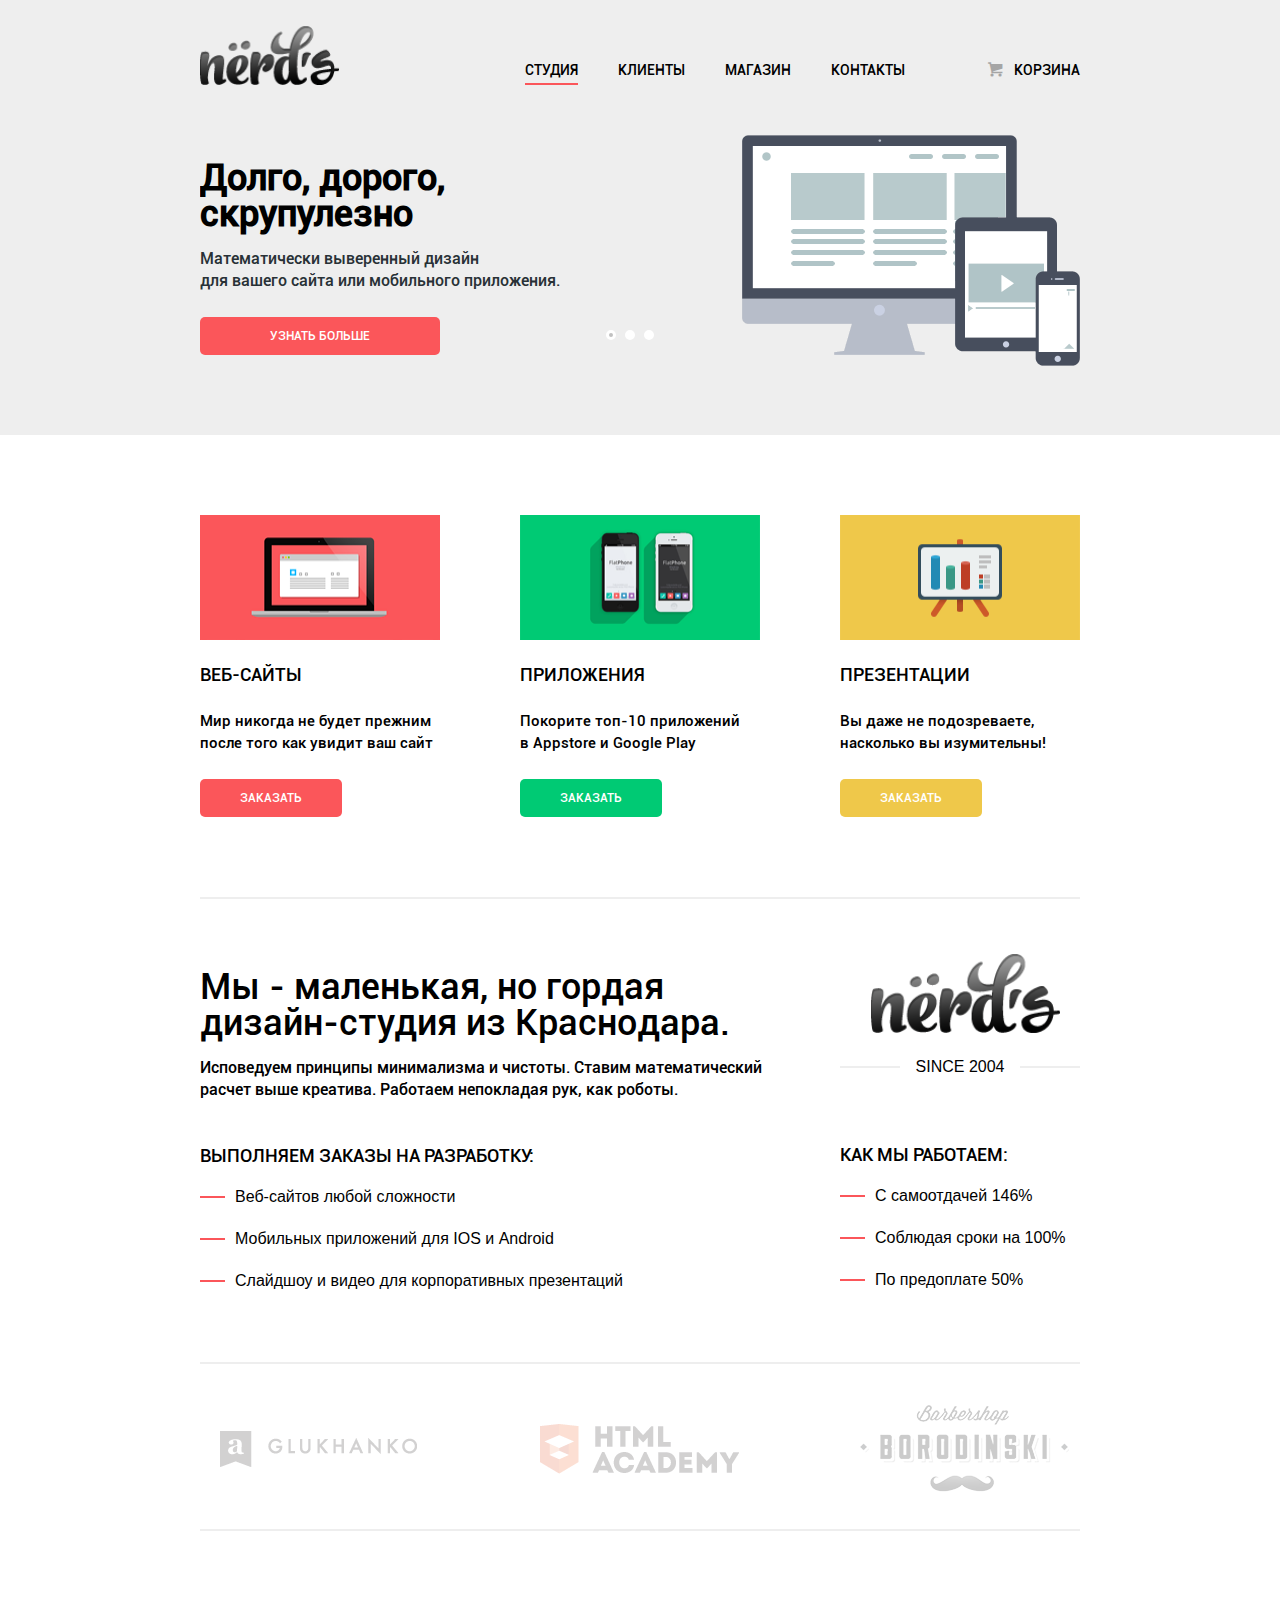
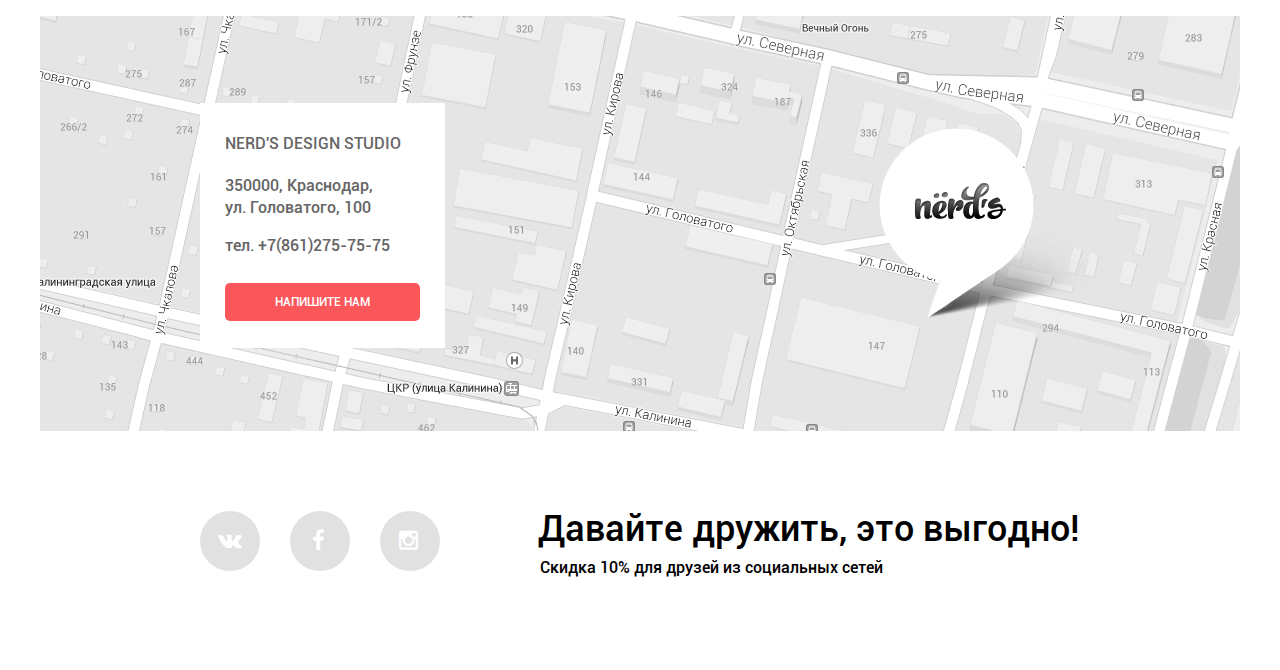
<file: index.html>
<!DOCTYPE html>
<html>
    <head>
      <meta charset="utf-8">
      <title>Nёrd's</title>
      <link rel="stylesheet" type="text/css" href="css/normalize.css">
      <link rel="stylesheet" type="text/css" href="css/style.min.css">
      </head>
    <body>
      <header class="main-header">
        <div class="container clearfix">
          <div class="clearfix nav">
            <div class="main-logo">
              <a href="#">
                <img src="img/logo_menu.png" alt="Nёrd's" width="140" height="60">
              </a>
            </div>
            <nav class="main-navigation">
              <ul>
                <li class="active">
                  <a href="#">Студия</a>
                </li>
                <li>
                  <a href="#">Клиенты</a>
                </li>
                <li>
                  <a href="catalog.html">Магазин</a>
                </li>
                <li>
                  <a href="#">Контакты</a>
                </li>
              </ul> 
            </nav>
            
              <div class="basket">
                <a href="#">
                  <i class="icon-basket"></i>
                   Корзина
                </a>
              </div>
            </div>  
            <div class="slider">
        <input type="radio" id="btn-1" name="toggle" checked>
        <input type="radio" id="btn-2" name="toggle">
        <input type="radio" id="btn-3" name="toggle">
        <div class="slider-controls">
          <label for="btn-1"></label>
          <label for="btn-2"></label>
          <label for="btn-3"></label>
        </div>
        <div class="slides">
          <div class="slide">
            <div class="slide-text">
              <div class="slide-title">Долго, дорого,<br> скрупулезно</div>
              <p>Математически выверенный дизайн<br>
  для вашего сайта или мобильного приложения.</p>
              <a class="btn" href="#">Узнать больше</a>
            </div>
          </div>
          <div class="slide">
            <div class="slide-text">
              <div class="slide-title">Любите ли вы математику, как  любим её мы?</div>
              <p>Нашим дизайнерам мы удаляем нейроны, ответственные
за креатив, чтобы дать им возможность все просчитать</p>
              <a class="btn" href="#">Узнать больше</a>
            </div>
          </div>
          <div class="slide">
            <div class="slide-text">
              <div class="slide-title">Только наркотики, только хардкор!</div>
              <p>Все дизайнерские решения в нашей компании принимаются только под воздействием качественных галлюциногенов</p>
              <a class="btn" href="#">Узнать больше</a>
            </div>
          </div>
        </div>
      </div>
      </div>   
      </header>
     
      <main>
      
        <div class="container clearfix">

          <div class="services">
            <div class="order web-site">
              <div class="picture">
                <img src="img/red.png" alt="web-site" width="240" height="125">
              </div>
                <h3>Веб-сайты</h3>
                <p>Мир никогда не будет прежним после того как увидит ваш сайт</p>
                <div class="buy">
                  <a class="btn red" href="#" >Заказать</a>
                </div>
            </div>
            
            <div class="order app">
              <div class="picture">
                <img src="img/green.png" alt="app" width="240" height="125">
              </div>
                <h3>Приложения</h3>
                <p>Покорите топ-10 приложений<br> в Appstore и Google Play</p>
                <div class="buy">
                  <a class="btn green" href="#">Заказать</a>
                </div>
            </div>
            
            <div class="order presentation">
              <div class="picture">
                <img src="img/yellow.png" alt="presentation" width="240" height="125">
              </div>
                <h3>Презентации</h3>
                <p>Вы даже не подозреваете, насколько вы изумительны!</p>
                <div class="buy">
                  <a class="btn yellow" href="#">Заказать</a>
                </div>
            </div>
          </div>
          <div class="about">
            <div class="column_left">
              <h2>
                Мы - маленькая, но гордая дизайн-студия из Краснодара.
              </h2>
              <p>
                Исповедуем принципы минимализма и чистоты. Ставим математический расчет выше креатива.
                Работаем непокладая рук, как роботы.
              </p>
              <div class="list">
                <h3>Выполняем заказы на разработку:</h3>
                <ul class="redline_list">
                  <li>
                    Веб-сайтов любой сложности
                  </li>
                  <li>
                    Мобильных приложений для IOS и Android
                  </li>
                  <li>
                    Слайдшоу и видео для корпоративных презентаций
                  </li>
                </ul>
              </div>
            </div>
            
            <div class="column_right">
              <a href="#">
                <img class="logo-stidio" src="img/logo-stidio.png" width="190" height="80" alt="Nerd's">
              </a>
              <p class="text_line">Since 2004</p>
              <div class="list">
                <h3>Как мы работаем:</h3>
                <ul class="redline_list">
                  <li>
                    С самоотдачей 146%
                  </li>
                  <li>
                    Соблюдая сроки на 100%
                  </li>
                  <li>
                    По предоплате 50%
                  </li>
                </ul>
              </div>
            </div>
          </div>
          </div>
          <div class="container partners clearfix">
            <div class="partners-item">
                <a href="#">
                  <img src="img/glukhanko.png" alt="glukhanko" >
                </a>
            </div>
            <div class="partners-item">
                <a href="#">
                  <img src="img/htmlacademy.png" alt="htmlacademy" >
                </a>
            </div>
            <div class="partners-item">
                <a href="#">
                  <img src="img/borodinski.png" alt="barbershop" >
                </a>
            </div>
          </div>
          
          <div id="map" class="map">

            <div class="container clearfix">
              <div class="contacts">
                <p class="contacts-title">
                  Nerd's design studio
                </p>
                <p>
                  350000, Краснодар,<br> ул. Головатого, 100
                </p>
                <p>
                  тел. +7(861)275-75-75
                </p>
                <button class="btn write_us">Напишите нам</button>
              </div>
            </div>

          </div>
      </main>
      <footer class="main-footer">
        <div class="container clearfix">
          <div class="footer-social">
            <a href="#" class="social-btn social-btn-vk"><i class="icon-vk"></i>Вконтакте</a>
            <a href="#" class="social-btn social-btn-fb"><i class="icon-facebook"></i>Фейсбук</a>
            <a href="#" class="social-btn social-btn-inst"><i class="icon-instagramm"></i>Инстаграм</a>
          </div>
          <div class="footer-discount">
            <h2>Давайте дружить, это выгодно!</h2>
            <p>Скидка 10% для друзей из социальных сетей</p>
          </div>
        </div>
      </footer>


    <div class="modal-content">
      <div class="modal-content-close">закрыть</div>
      <form class="login-form" action="/echo" method="post">
        <div class="info clearfix">
          <label for="login">Ваше имя<br>
          <input type="text" name="login" id="login" placeholder="Представтесь, пожалуйста">
          </label>
          
          <label for="email">Ваш e-mail:<br>
          <input type="email" name="email" id="email" placeholder="Для отправки ответа" required></label>
        </div>
        
        <label for="letter_field">Текст письма:</label><br>
        <textarea name="letter" id="letter_field" rows="5" placeholder="В свободной форме">
        </textarea>
        <div class="info clearfix">
          <button type="submit" class="btn letter">Отправить</button>
          <button type="submit" class="btn_page next letter">Отмена</button>
        </div>
      </form>

    </div>
    <script src="//api-maps.yandex.ru/2.1/?lang=ru_RU" type="text/javascript"></script>
    <script src="js/write_us.min.js"></script>
    </body>
</html>
</file>
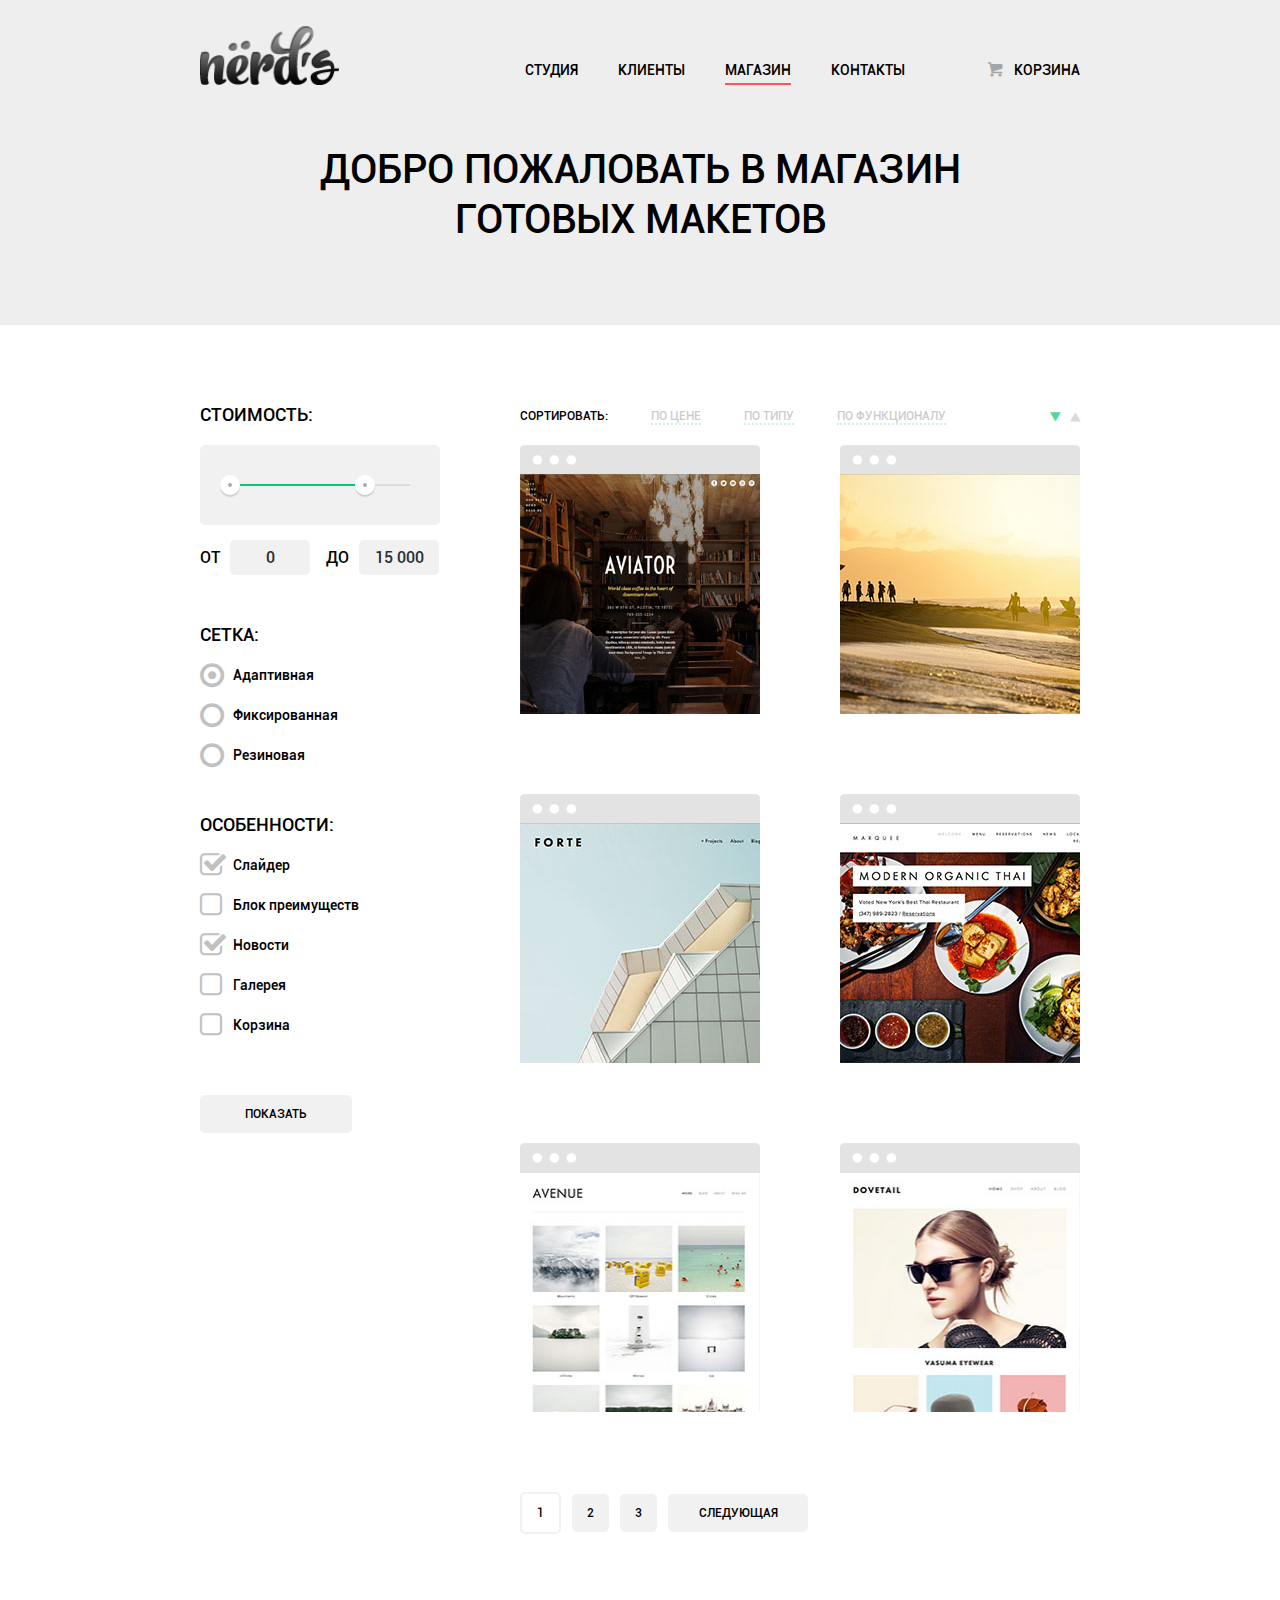
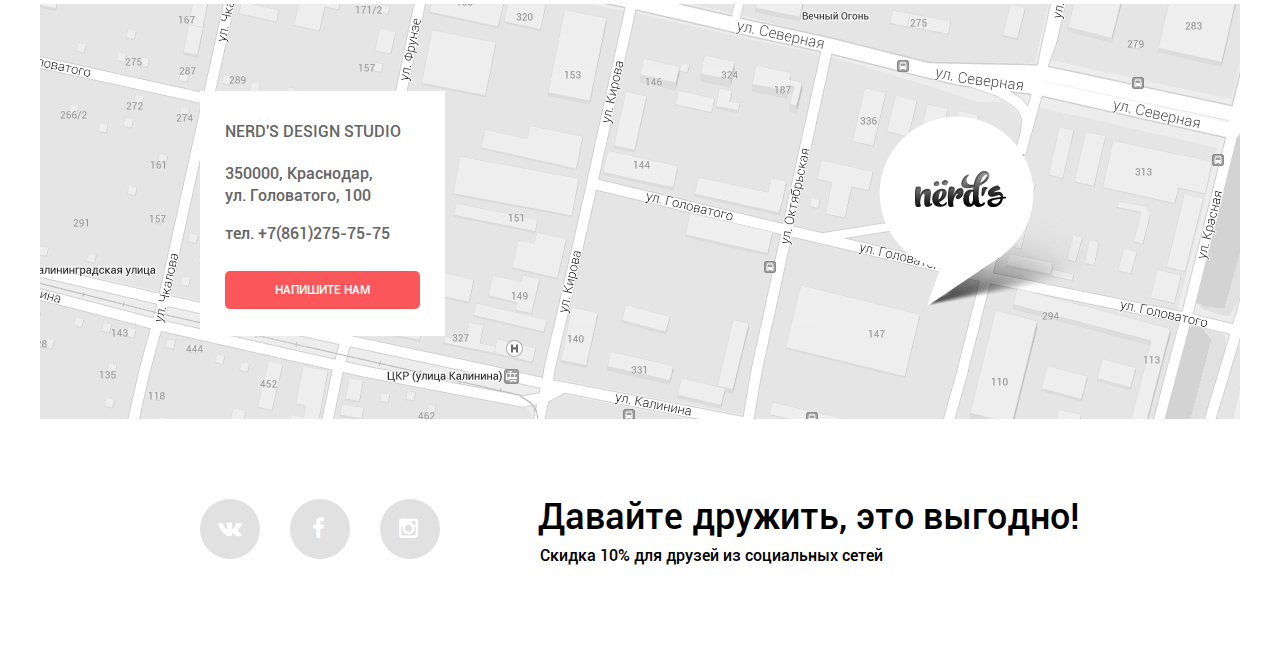
<file: catalog.html>
<!DOCTYPE html>
<html>
    <head>
      <meta charset="utf-8">
      <title>Nёrd's</title>
      <link rel="stylesheet" type="text/css" href="css/normalize.css">
      <link rel="stylesheet" type="text/css" href="css/style.min.css">
      </head>
    <body>
      <header class="main-header">
        <div class="container">
          <div class="clearfix nav">
            <div class="main-logo">
              <a href="#">
                <img src="img/logo_menu.png" alt="Nёrd's" width="140" height="60">
              </a>
            </div>
            <nav class="main-navigation">
              <ul>
                <li>
                  <a href="index.html">Студия</a>
                </li>
                <li>
                  <a href="#">Клиенты</a>
                </li>
                <li class="active">
                  <a href="#">Магазин</a>
                </li>
                <li>
                  <a href="#">Контакты</a>
                </li>
              </ul> 
            </nav>
            
            <div class="basket">
              <a href="#">
                <i class="icon-basket"></i>
                Корзина
              </a>
            </div>
          </div>
          </div>
          <div class="big_title">Добро пожаловать в магазин<br> готовых макетов</div>
          </header>
         
          <main>
          <div class="container clearfix">
            <div class="column_left content">
              <h3>Стоимость:</h3>
              <div class="range-filter">
                <div class="range-controls">
                    <div class="scale"><div style="margin-left:0px;width:140px;" class="bar"></div></div>
                    <div class="toggle min-toggle"></div>
                    <div class="toggle max-toggle"></div>
                </div>
                <div class="price-controls">
                    <h3>от</h3> <input class="min-price" type="text" value="0">
                    <h3>до</h3> <input class="max-price" type="text" value="15 000">
                </div>
               </div>
                <div class="grid">
                  <h3>Сетка:</h3>
                  <div class="radio">
                    <label for="adaptive" class="label">
                      <input name="groups" type="radio" value="adaptive" id="adaptive" checked>
                      <span class="label-text">Адаптивная</span>
                    </label>
                  </div>
                  <div class="radio">  
                    <label for="fixed" class="label">
                      <input name="groups" type="radio" value="fixed" id="fixed">
                      <span class="label-text">Фиксированная</span>
                    </label>
                  </div>
                  <div class="radio">  
                    <label for="rubber" class="label">
                      <input name="groups" type="radio" value="rubber" id="rubber">
                      <span class="label-text">Резиновая</span>
                    </label>
                  </div>
                </div>
                
                <div class="features">
                  <h3>Особенности:</h3>
                  <div class="checkbox">
                    <label for="check1" class="label">
                      <input type="checkbox" id="check1" checked>
                      <span class="label-text">Слайдер</span>
                    </label>
                  </div>
                  
                  <div class="checkbox">
                    <label for="check2" class="label">
                      <input type="checkbox" id="check2">
                      <span class="label-text">Блок преимуществ</span>
                  </label>
                  </div>
                  
                  <div class="checkbox">  
                    <label for="check3" class="label">
                      <input type="checkbox" id="check3" checked>
                      <span class="label-text">Новости</span>
                    </label>
                  </div>
                  
                  <div class="checkbox">  
                    <label for="check4" class="label">
                      <input type="checkbox" id="check4">
                      <span class="label-text">Галерея</span>
                    </label>
                  </div>
                  
                  <div class="checkbox">  
                    <label for="check5" class="label">
                      <input type="checkbox" id="check5">
                      <span class="label-text">Корзина</span>
                    </label>
                  </div>

                  <div class="show">
                    <a href="#" class="btn_page show">Показать</a>
                  </div>

             </div>
           </div>

          <div class="column_right content">
            <div class="sorting">
              <ul>
                <li>
                  Сортировать:
                </li>
                <li class="filter">
                  <a href="#">По цене</a>    
                </li>
                <li class="filter">
                  <a href="#">По типу</a>  
                </li>
                <li class="filter"> 
                  <a href="#">По функционалу</a>  
                </li>
                <li class="up-down">
                  <a href="#"><i class="icon-up-dir"></i></a>
                </li>
                <li class="up-down">
                  <a href="#"><i class="icon-down-dir active"></i></a>
                </li>
              </ul>
            </div>
            <div class="catalog-item">
                <div class="actions">
                    <h3>Sunset</h3>
                    <p>Интернет-магазин с личным кабинетом</p>
                    <a href="#" class="btn">10 000 Р.</a>
                </div>
                <div class="browser">
                  <img src="img/browser_dark.png" alt="browser">
                </div>
                <a href="#"><img class="catalog_photo" src="img/catalog_photo1.jpg" width="240" height="240" alt=""></a>
            </div>
            <div class="catalog-item">
                <div class="actions">
                    <h3>Sunset</h3>
                    <p>Интернет-магазин с личным кабинетом</p>
                    <a href="#" class="btn">10 000 Р.</a>
                </div>
                <div class="browser">
                  <img src="img/browser_dark.png" alt="browser">
                </div>
                <a href="#"><img class="catalog_photo" src="img/catalog_photo2.jpg" width="240" height="240" alt=""></a>
            </div>
            <div class="catalog-item">
                <div class="actions">
                    <h3>Sunset</h3>
                    <p>Интернет-магазин с личным кабинетом</p>
                    <a href="#" class="btn">10 000 Р.</a>
                </div>
                <div class="browser">
                  <img src="img/browser_dark.png" alt="browser">
                </div>
                <a href="#"><img class="catalog_photo" src="img/catalog_photo3.jpg" width="240" height="240" alt=""></a>
            </div>
            <div class="catalog-item">
                <div class="actions">
                    <h3>Sunset</h3>
                    <p>Интернет-магазин с личным кабинетом</p>
                    <a href="#" class="btn">10 000 Р.</a>
                </div>
                <div class="browser">
                  <img src="img/browser_dark.png" alt="browser">
                </div>
                <a href="#"><img class="catalog_photo" src="img/catalog_photo4.jpg" width="240" height="240" alt=""></a>
            </div>
            <div class="catalog-item">
                <div class="actions">
                    <h3>Sunset</h3>
                    <p>Интернет-магазин с личным кабинетом</p>
                    <a href="#" class="btn">10 000 Р.</a>
                </div>
                <div class="browser">
                  <img src="img/browser_dark.png" alt="browser">
                </div>
                <a href="#"><img class="catalog_photo" src="img/catalog_photo5.jpg" width="240" height="240" alt=""></a>
              </div>
            <div class="catalog-item">
                <div class="actions">
                    <h3>Sunset</h3>
                    <p>Интернет-магазин с личным кабинетом</p>
                    <a href="#" class="btn">10 000 Р.</a>
                </div>
                <div class="browser">
                  <img src="img/browser_dark.png" alt="browser">
                </div>
                <a href="#"><img class="catalog_photo" src="img/catalog_photo6.jpg" width="240" height="240" alt=""></a>
            </div>

            <div class="paginator">
              <ul>
                <li class="active btn_page">
                  <a href="#1">1</a>
                </li>
                <li class="btn_page">
                  <a href="#2">2</a>
                </li>
                <li class="btn_page"> 
                  <a href="#3">3</a>
                </li>
                <li class="btn_page next">  
                  <a href="#next" class="next">Следующая</a>
                </li>
              </ul>
            </div>
          </div>
        </div>
          <div id="map" class="map">
            <div class="container clearfix">
              <div class="contacts">
                <p class="contacts-title">
                  Nerd's design studio
                </p>
                <p>
                  350000, Краснодар,<br> ул. Головатого, 100
                </p>
                <p>
                  тел. +7(861)275-75-75
                </p>
                <button class="btn write_us">Напишите нам</button>
              </div>
            </div>
          </div>
           
     </main>
      <footer class="main-footer">
        <div class="container clearfix">
          <div class="footer-social">
            <a href="#" class="social-btn social-btn-vk"><i class="icon-vk"></i>Вконтакте</a>
            <a href="#" class="social-btn social-btn-fb"><i class="icon-facebook"></i>Фейсбук</a>
            <a href="#" class="social-btn social-btn-inst"><i class="icon-instagramm"></i>Инстаграм</a>
          </div>
          <div class="footer-discount">
            <h2>Давайте дружить, это выгодно!</h2>
            <p>Скидка 10% для друзей из социальных сетей</p>
          </div>
        </div>
      </footer>
          <div class="modal-content">
      <div class="modal-content-close">закрыть</div>
      <form class="login-form" action="/echo" method="post">
        <div class="info clearfix">
          <label for="login">Ваше имя<br>
          <input type="text" name="login" id="login" placeholder="Представтесь, пожалуйста">
          </label>
          
          <label for="email">Ваш e-mail:<br>
          <input type="email" name="email" id="email" placeholder="Для отправки ответа" required></label>
        </div>
        
        <label for="letter_field">Текст письма:</label><br>
        <textarea name="letter" id="letter_field" rows="4" placeholder="В свободной форме">
        </textarea>
        <div class="info clearfix">
          <button type="submit" class="btn letter">Отправить</button>
          <button type="submit" class="btn_page next letter">Отмена</button>
        </div>
      </form>

    </div>
    <script src="http://api-maps.yandex.ru/2.1/?lang=ru_RU" type="text/javascript"></script>
      <script src="js/write_us.min.js"></script>
    </body>
</html>
</file>
<file: css/style.min.css>
@font-face{font-family:Roboto-Medium;src:url(../fonts/Roboto-Medium.ttf)}@font-face{font-family:symbols-nerds;src:url(font/symbols-nerds.eot?27841936);src:url(font/symbols-nerds.eot?27841936#iefix) format('embedded-opentype'),url(font/symbols-nerds.woff?27841936) format('woff'),url(font/symbols-nerds.ttf?27841936) format('truetype'),url(font/symbols-nerds.svg?27841936#symbols-nerds) format('svg');font-weight:400;font-style:normal}body{min-width:880px;margin:0;padding:0;font-size:14px;line-height:30px;font-family:Roboto-Medium,sans-serif}.clearfix:after{content:'';display:table;clear:both}[class*=" icon-"]:before,[class^=icon-]:before{font-family:symbols-nerds;font-style:normal;font-weight:400;speak:none;display:inline-block;text-decoration:inherit;width:16px;height:16px;font-size:16px;margin-right:.2em;text-align:center;font-variant:normal;text-transform:none;line-height:1em;margin-left:.2em}.icon-basket:before{content:'\62'}.icon-facebook:before{content:'\66'}.icon-twitter:before{content:'\74'}.icon-vk:before{content:'\76'}.icon-up-dir:before{content:'\25b2'}.icon-down-dir:before{content:'\25bc'}.icon-circle:before{content:'\25cb'}.icon-circle-dot:before{content:'\25cf'}.icon-check-off:before{content:'\2610'}.icon-check-on:before{content:'\2611'}.icon-instagramm:before{content:'📷'}.icon-basket{opacity:.3;font-style:normal;margin-right:5px}.icon-facebook:before,.icon-instagramm:before,.icon-vk:before{color:#fff;width:20px;height:20px;font-size:22px;margin-left:18px;margin-top:18px}.main-header{padding-top:25px;margin-bottom:0;background:#eee}.container{width:880px;margin:0 auto}.main-logo{float:left;width:140px;margin-right:0;margin-bottom:30px}.main-navigation{float:left;width:450px;margin-right:10px;margin-top:5px;padding-left:165px}.nav a:hover{color:#fb565a}.nav a:active{color:#000;opacity:.6}.nav .active a{position:relative}.nav .active a:hover{background:0 0}.nav .active a:after{content:"";position:absolute;bottom:25px;left:20px;right:20px;height:2px;color:#000;background:#fb565a}.basket{float:right;width:110px;margin-top:30px;padding-right:0}.basket a{font-size:14px;line-height:30px;font-style:normal;text-transform:uppercase;color:#000;text-decoration:none;float:right}.main-navigation ul{margin:0;padding:0;font-size:0;list-style:none}.main-navigation li{display:inline-block;vertical-align:top;font-size:14px;line-height:30px;text-transform:uppercase}.main-navigation a{display:block;padding:25px 20px;text-decoration:none;color:#000}h2{margin:0 0 15px;padding:0;font-size:36px;line-height:36px;font-weight:500}h3{margin:0 0 15px;padding:0;font-size:18px;line-height:30px;text-transform:uppercase;font-weight:500}p{font-size:16px;line-height:22px}.slider{position:relative;height:310px;margin:0 auto}.slider input[type=radio]{position:absolute;opacity:0}.slider-controls{position:absolute;bottom:95px;left:50%;width:200px;height:10px;margin-left:-110px;text-align:center;z-index:1000}.slider-controls label{display:inline-block;width:4px;height:4px;margin:0 3px;background:#fff;border:3px solid #fff;vertical-align:top;border-radius:50%;cursor:pointer}#btn-1:checked~.slider-controls label[for=btn-1],#btn-2:checked~.slider-controls label[for=btn-2],#btn-3:checked~.slider-controls label[for=btn-3]{background:#c1c1c1}.slide{position:absolute;top:0;left:0;width:100%;height:100%;overflow:hidden}.slide-text{width:490px;padding:35px 0;color:#283136}.slide-title{font-size:36px;line-height:1;font-weight:700;color:#000}.slide .btn{display:block;width:240px;padding:10px 0;margin-top:25px;font-size:12px;color:#fff;text-transform:uppercase;text-align:center;text-decoration:none;background:#fb565a;border-radius:5px}.slide:nth-child(1){background-image:url(../img/slide_1.png);background-repeat:no-repeat;background-position:100% 10px}.slide:nth-child(2){background-image:url(../img/slide_2.png);background-repeat:no-repeat;background-position:100% 10px}.slide:nth-child(3){background-image:url(../img/slide_3.png);background-repeat:no-repeat;background-position:100% 0}.slide{display:none}#btn-1:checked~.slides .slide:nth-child(1),#btn-2:checked~.slides .slide:nth-child(2),#btn-3:checked~.slides .slide:nth-child(3){display:block}.services{clear:both;width:880px;margin:0 auto;padding:0}.order{margin-right:80px;margin-top:80px}.order img{margin-bottom:-10px}.order p{font-size:15px}.order h3{margin-top:20px}.app,.web-site{width:240px;float:left}.presentation{width:240px;float:left;margin-right:0}.order h3{margin-bottom:20px}.services .btn{padding:10px 40px;margin-bottom:80px}.about{margin-top:15px;clear:both}.about:before{content:"";margin-bottom:70px;display:block;width:880px;height:2px;background-color:#eee}.partners:after,.partners:before{content:"";margin-bottom:15px;margin-top:15px;display:block;width:100%;height:2px;background-color:#eee}.btn{display:inline-block;vertical-align:top;padding:10px 35px;border-radius:5px;margin-top:10px;font-size:12px;font-family:Roboto-Medium,sans-serif;line-height:18px;text-decoration:none;text-transform:uppercase;text-align:center;background-color:#fb565a;color:#fff;border:none;outline:0;cursor:pointer}.btn:hover{background-color:#d6494d}.btn:active{background-color:#d6494d;box-shadow:inset 0 3px 0 0 #9b2d30}.red{background:#fb565a}.red:hover{background:#d6494d}.red:active{background:#b63538;box-shadow:inset 0 3px 0 0 #9b2d30}.green{background:#00ca74}.green:hover{background:#01a25e}.green:active{background:#009053;box-shadow:inset 0 3px 0 0 #007b47}.yellow{background:#efc84a}.yellow:hover{background:#d6ae2c}.yellow:active{background:#c09b24;box-shadow:inset 0 3px 0 0 #a3841f}.btn:disabled{cursor:default;opacity:.5}.btn:disabled:hover{background:#000}.column_left{width:580px;float:left}.column_right{width:240px;float:right}.column_right .logo-stidio{vertical-align:top;position:relative;top:-15px;left:30px}.list{margin-top:40px}.redline_list{list-style:none;padding:0;margin-bottom:55px}.redline_list li{position:relative;padding-left:35px;margin-bottom:20px;font-size:16px;line-height:22px;font-family:Roboto,sans-serif}.redline_list li:before{content:'';position:absolute;top:10px;left:0;height:2px;width:25px;background-color:#fb565a}.text_line{font-size:16px;line-height:16px;font-family:Roboto,sans-serif;text-transform:uppercase;text-align:center;position:relative;padding:0;margin-top:10px;margin-bottom:65px}.text_line:before{content:"";position:absolute;top:7px;left:0;width:60px;height:2px;background:#eee}.text_line:after{content:"";position:absolute;top:7px;right:0;width:60px;height:2px;background:#eee}.partners-item{float:left;width:220px;margin-right:100px}.partners-item img{opacity:.2}.partners-item img:active,.partners-item img:hover{opacity:1}.partners-item:first-child{margin-left:15px}.partners-item:nth-child(3n){margin-right:0;float:right}.map{position:relative;width:100%;height:415px;margin-top:85px;border:none;z-index:1;background:url(../img/map.png) 50% 0 no-repeat}.contacts{position:absolute;top:87px;width:195px;height:210px;font-size:16px;line-height:20px;font-family:Roboto-Medium,sans-serif;background-color:#fff;padding:10px 25px 25px;z-index:2}.contacts p{color:#666}.contacts-title{text-transform:uppercase;font-size:16px;line-height:30px}.write_us{width:100%}.main-footer{padding:0;margin-top:80px;margin-bottom:75px}.footer-social{width:270px;float:left}.social-btn{margin:0 30px 0 0;float:left;vertical-align:top;width:60px;height:60px;border-radius:50%;font-size:0;text-decoration:none;background:#e1e1e1}.social-btn:last-child{float:right}.social-btn:hover{background-color:#fb565a}.social-btn:active{background-color:#d6494d;box-shadow:inset 0 3px 0 0 #9b2d30}.modal-content .btn:hover,.slide-text .btn:hover,.write_us:hover{background-color:#d6494d}.footer-discount h2{margin:0;font-size:36px;line-height:36px;font-family:Roboto-Medium,sans-serif;text-align:right}.footer-discount p{font-size:16px;line-height:22px;padding-left:20px;margin-top:10px}.footer-social a{display:inline-block}.btn_page{display:inline-block;position:relative;top:15px;min-width:37px;padding:10px 0;font-size:12px;line-height:18px;margin-right:8px;font-family:Roboto-Medium,sans-serif;text-transform:uppercase;text-align:center;background:#f1f1f1;border-radius:5px;border:none;outline:0;cursor:pointer}.btn_page:hover{background:#e5e5e5}.btn_page:active{background:#d5d5d5;box-shadow:inset 0 3px 0 0 #b5b5b5}.next{width:140px}.footer-discount{width:560px;float:right}.big_title{font-family:Roboto-Medium,sans-serif;font-size:40px;line-height:50px;text-transform:uppercase;text-align:center;margin-top:20px;margin-bottom:50px;background:#eee;padding-bottom:80px}.column_left.content{width:240px;float:left;margin-top:25px}.column_right.content{width:560px;float:right;margin-top:25px;padding-right:0}.price-controls{width:240px}.price-controls h3{display:inline;font-size:16px;line-height:22px;padding:0;margin:0}.range-filter{width:240px}.range-controls{position:relative;height:80px;margin-bottom:15px;padding:0 30px;background:#f1f1f1;border-radius:5px;overflow:hidden}.range-controls .scale{margin-top:39px;height:2px;background:#d7dcde}.range-controls .bar{height:2px;background:#00ca74}.range-controls .toggle{position:absolute;top:30px;left:30px;width:4px;height:4px;border:8px solid #fff;background:#ababab;cursor:pointer;border-radius:50%;box-shadow:0 2px 1px 0 #cfcfcf}.range-controls .min-toggle{left:20px}.range-controls .max-toggle{left:155px}.price-controls input{width:60px;padding:8px 10px;margin-left:7px;border:none;background:#f1f1f1;font-size:16px;font-family:Roboto-Medium,sans-serif;font-weight:300;font-style:normal;text-align:center;color:#283136;border-radius:5px}.price-controls .min-price{margin-right:13px}.price-controls{white-space:nowrap}.grid{margin-top:45px}.checkbox,.grid h3,.radio{margin-bottom:10px}.features{margin-top:40px}.features h3{margin-bottom:10px}.sorting{margin:0;padding:0}.sorting li:first-child{text-transform:uppercase;font-size:12px;line-height:18px;color:#000}.sorting ul{list-style:none;padding:0;margin:0}.sorting li{display:inline-block}.sorting a{color:#000;opacity:.7;text-transform:uppercase;text-decoration:none;margin-left:40px;font-size:12px;line-height:18px;border-bottom:2px dotted #00ca74}.up-down{float:right;margin-right:10px}.up-down a{border-bottom:none;margin-left:0;padding:0}.up-down i{display:inline-block}.icon-down-dir:before,.icon-up-dir:before{position:relative;left:10px;top:5px;font-size:23px;line-height:20px;height:10px;width:10px;margin:0}.icon-down-dir,.icon-up-dir{color:#000;opacity:.2}.icon-down-dir:active,.icon-down-dir:hover,.icon-up-dir:active,.icon-up-dir:hover{color:#000;opacity:1}.icon-down-dir.active,.icon-up-dir.active{color:#00ca74;opacity:1}.filter a{color:#000;opacity:.2}.filter a:hover{color:#000;border-bottom:2px solid #00ca74;opacity:1}.filter a.active,.filter a:active{color:#000;border-bottom:none;opacity:1}.up-down a{padding-right:0;margin-right:0}.show{text-decoration:none;color:#000;margin-top:20px;margin-left:0}.show a{padding:10px 45px}.label>input[type=checkbox],.label>input[type=radio]{display:none}.label>input[type=checkbox]+.label-text:before,.label>input[type=radio]+.label-text:before{font-family:symbols-nerds;font-style:normal;font-weight:400;font-variant:normal;text-transform:none;line-height:20px;font-size:28px;width:23px;height:23px;display:inline-block;margin-right:10px;cursor:pointer;color:#c1c1c1;position:relative;top:5px}.label>input[type=checkbox]+.label-text:before{content:"\2610"}.label>input[type=radio]+.label-text:before{content:"\25cb"}.label>input[type=checkbox]:checked+.label-text:before{content:"\2611"}.label>input[type=radio]:checked+.label-text:before{content:"\25cf"}.label-text:active{color:#000;opacity:.6}.label-text:hover{color:#c1c1c1}.catalog-item{position:relative;float:right;margin-left:80px;margin-bottom:40px;margin-top:30px;vertical-align:top;top:-15px}.catalog-item .catalog_photo{margin-top:-11px}.catalog-item .browser{opacity:.2}.catalog-item:nth-child(2n){margin-left:0;float:left}.catalog-item .actions{position:absolute;top:50px;left:20px;width:140px;height:140px;padding:30px;background-color:#fff;text-align:center}.column_right .catalog-item:last-child{margin-bottom:20px}.actions .btn{width:70px;margin:0}.actions h3{padding:0;margin:0}.actions p{font-size:14px;line-height:18px;padding-bottom:10px}.catalog-item .actions{display:none}.catalog-item:hover .actions{display:block}.catalog-item:hover .browser{opacity:1}.paginator ul{list-style:none;padding:0;margin:0}.paginator a{font-size:12px;line-height:18px;color:#000;text-decoration:none}.paginator .active{background-color:#fff;color:#000;border:2px solid #f1f1f1}.modal-content{position:absolute;top:0;left:50%;width:460px;padding:20px 90px 40px 80px;margin-top:380px;margin-left:-325px;background:#fff;box-shadow:0 30px 50px rgba(0,0,0,.7);display:none}.modal-content-close{position:absolute;top:5px;right:5px;width:41px;height:41px;font-size:0;cursor:pointer;background:url(../img/close.png) no-repeat}.modal-content .login-form{margin-top:30px;margin-bottom:10px}.login-form input[type=text],.login-form input[type=email]{width:190px;margin-bottom:20px;padding:8px 13px;font-family:Roboto-Medium,sans-serif;font-size:12px;line-height:18px;text-transform:uppercase;color:#000;border:2px solid #d7dcde;border-radius:5px;outline:0;background:#fff}.info label:first-child{float:left;margin-right:20px}.info label:last-child{float:right;margin-right:0}.login-form textarea{margin-right:90px;width:428px;font-family:Roboto-Medium,sans-serif;font-size:12px;line-height:18px;text-transform:uppercase;padding:10px 15px;color:#000;border:2px solid #d7dcde;border-radius:5px;outline:0;background:#fff;margin-bottom:20px}.login-form input:focus,.login-form textarea:focus{border-color:#56bffb}.login-form input:hover,.login-form textarea:hover{border-color:#a2a9ac}.info .letter:first-child{float:left;margin-top:15px}.info .letter:last-child{float:right;margin-right:0;margin-top:0}.login-form button{-webkit-box-sizing:border-box;-moz-box-sizing:border-box;box-sizing:border-box;width:220px;height:40px;padding:0;border:none}.login-form button:last-child{margin-right:0}.modal-content-show{display:block;-webkit-animation:bounce .6s;animation:bounce .6s}@-webkit-keyframes bounce{0%{transform:translateY(-2000px)}70%{transform:translateY(60px)}90%{transform:translateY(-20px)}100%{transform:translateY(0)}}@keyframes bounce{0%{transform:translateY(-2000px)}70%{transform:translateY(60px)}90%{transform:translateY(-20px)}100%{transform:translateY(0)}}@keyframes shake{0%,100%{transform:translateX(0)}10%,30%,50%,70%,90%{transform:translateX(-10px)}20%,40%,60%,80%{transform:translateX(10px)}}@-webkit-keyframes shake{0%,100%{transform:translateX(0)}10%,30%,50%,70%,90%{transform:translateX(-10px)}20%,40%,60%,80%{transform:translateX(10px)}}.modal-error{-webkit-animation:shake .6s;animation:shake .6s}.write_us a{color:#fff;text-decoration:none}
</file>
